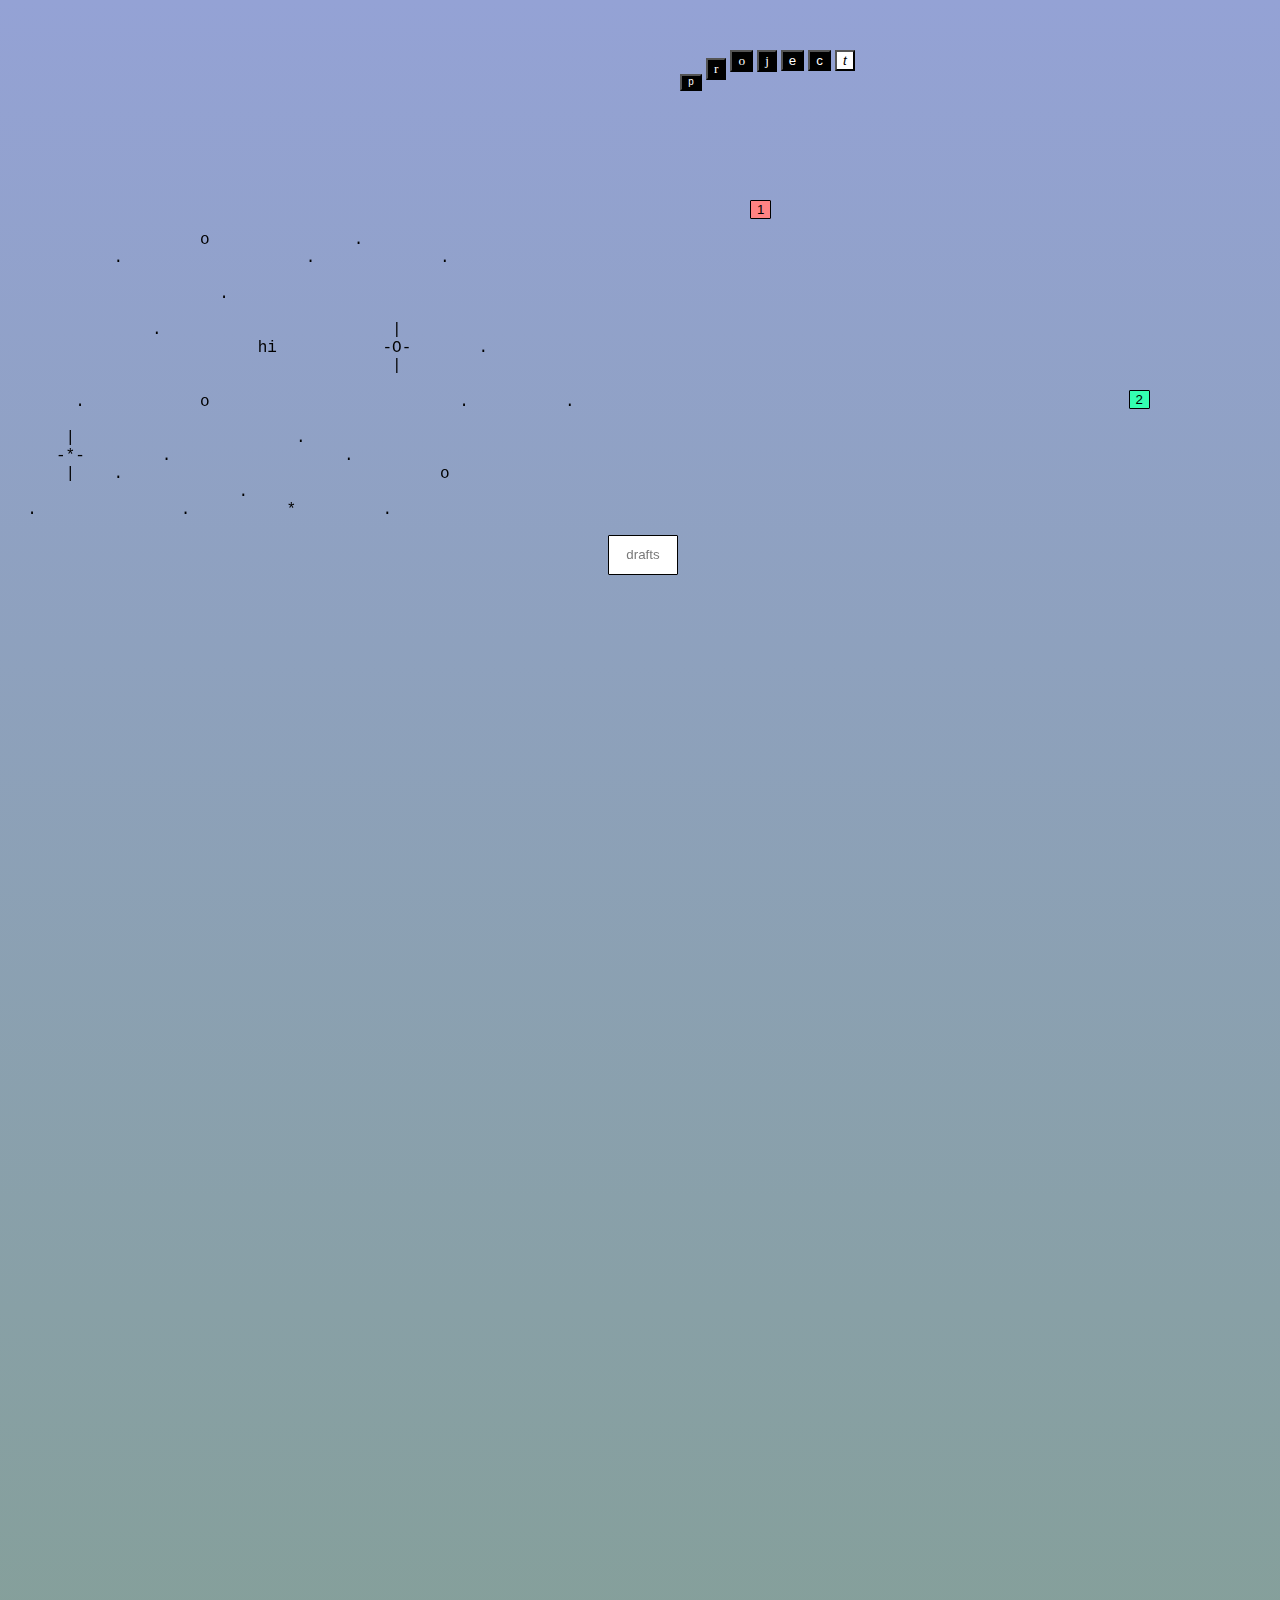
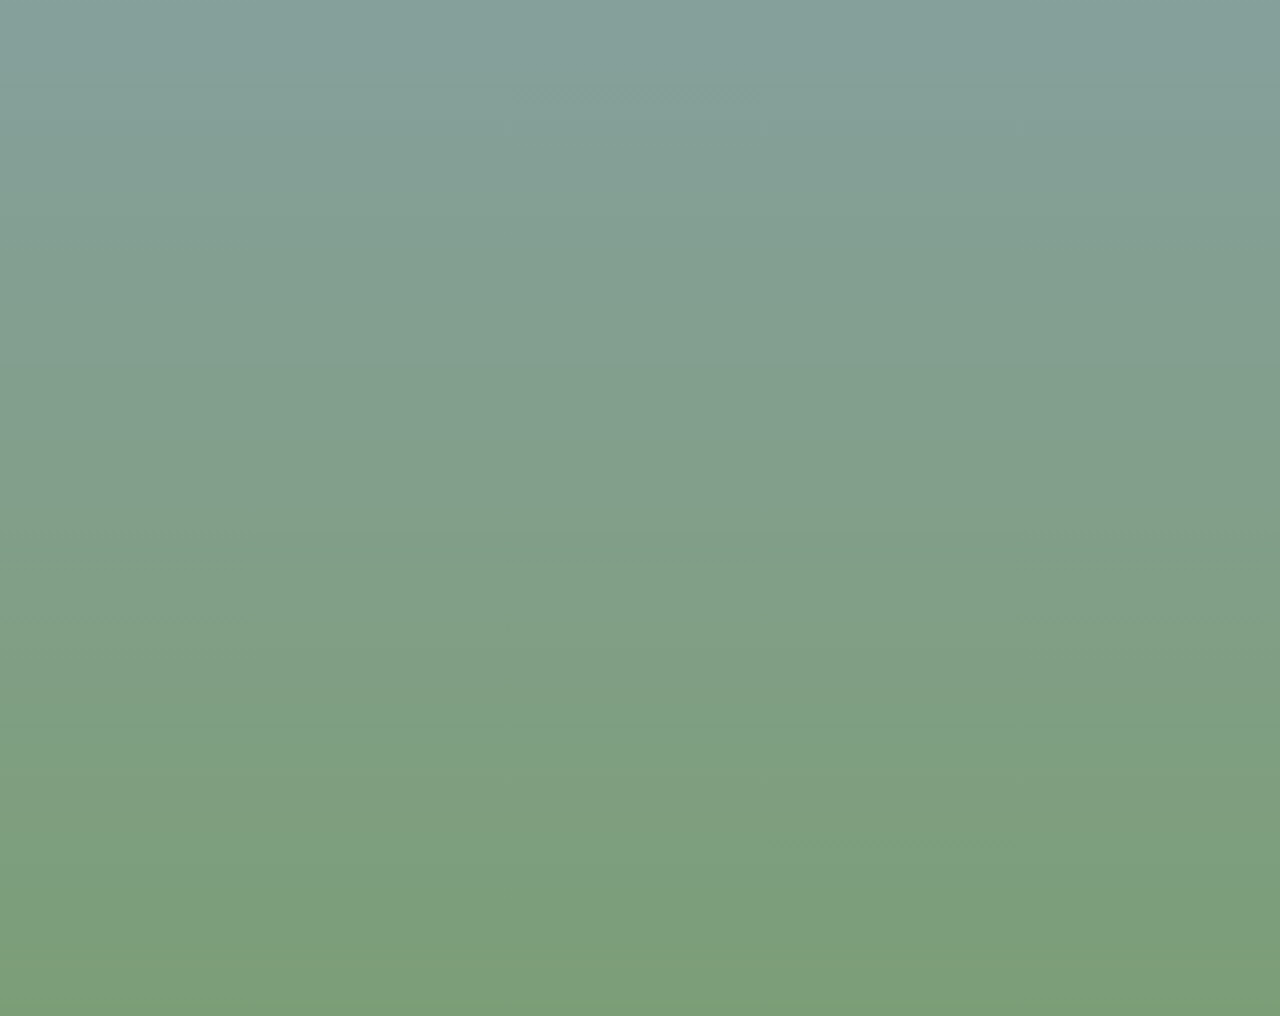
<file: index.html>
<!DOCTYPE html>
<html>
<head>
 <title>flipflipflip</title>
 <link rel="stylesheet" href="style.css">
</head>

<body>
    <div class="container">
        <button class="b1" onclick="location.href='project1.html'" type="button"> 1 </button>
        <button class="b2">2</button>

    </div>
    <div class="container2">
        <button class="bp"> p </button>
        <button class="br"> r </button>
        <button class="bo"> o </button>
        <button class="bj"> j </button>
        <button class="be"> e </button>
        <button class="bc"> c </button>
        <button class="bt"> t </button>
    </div>


<h2><pre>
                    o               .                                          
           .                   .             .
                         
                      .
         
               .                        |
                          hi           -O-       .
                                        |
                    
       .            o                          .          .
                   
      |                       .
     -*-        .                  .
      |    .                                 o
                        .                          
  .               .          *         . 
</pre>
<button class="b0" onclick="location.href='drafts.html'" type="button"> drafts </button>

   
</body>
</html>
</file>
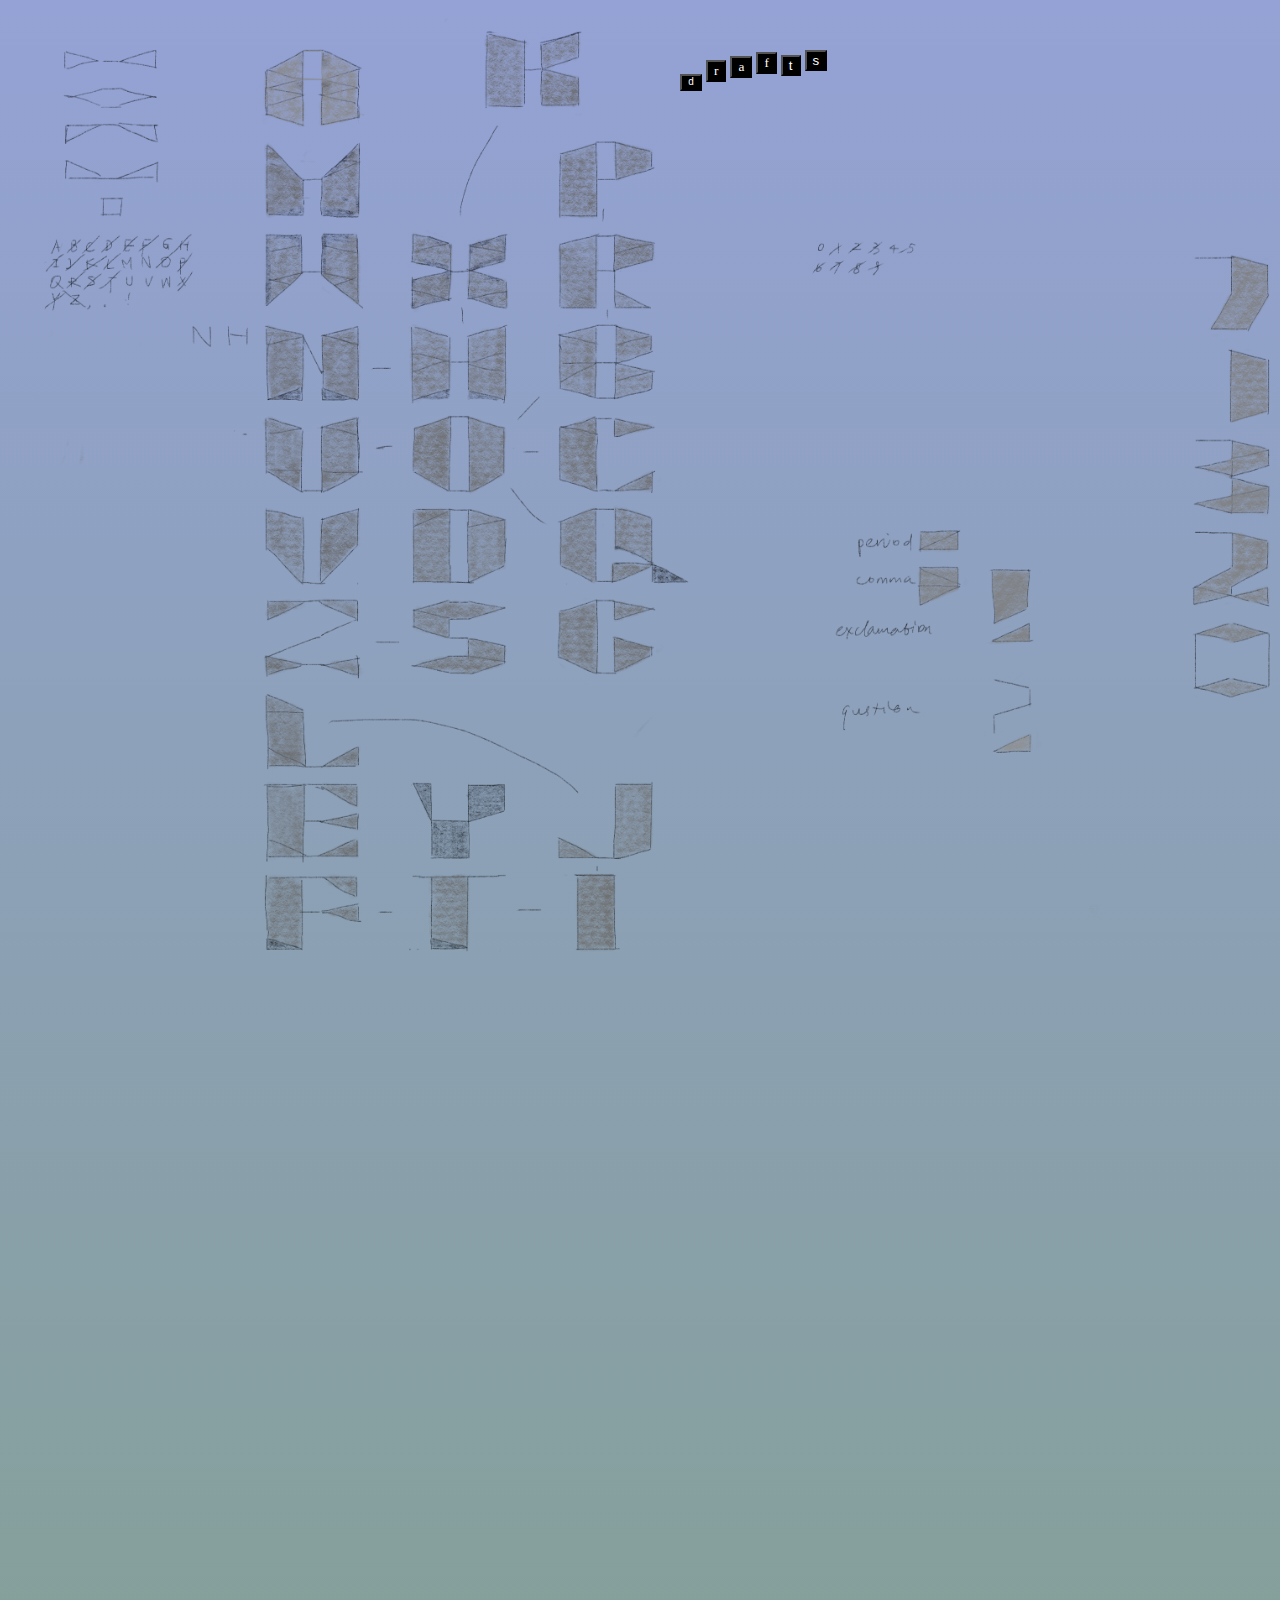
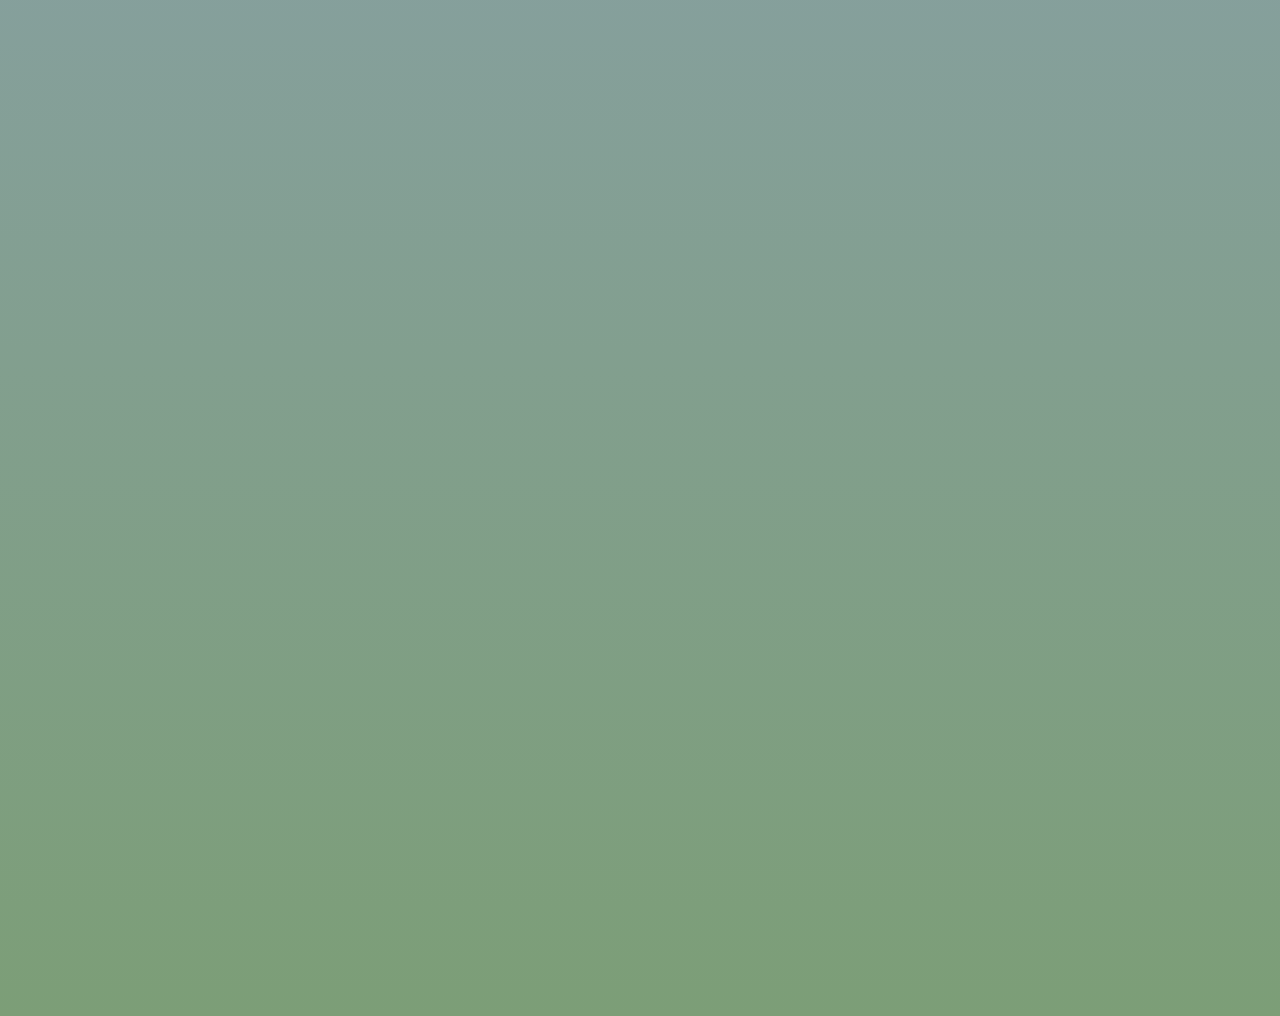
<file: drafts.html>
<!DOCTYPE html>
<html>
<head>
 <title>flipflipflip</title>
 <link rel="stylesheet" href="style.css">
 <style>
img{
    display:inline;
    width:70%;
}
.draft2{
    position:relative;
    top:-800px;
    right:-800px;
}
.bD{
    position:relative;
    top:20px;
    background:black;
    color:white;
    font-family:monospace;
font-size:10px;
animation:floating 2s infinite ease-in-out;
}
.bR{
    position:relative;
    top:10px;
    background:black;
    color:white;
    font-family:Georgia, 'Times New Roman', Times, serif;
    animation:floating 4s infinite ease-in-out;
}
.bA{
    position:relative;
    top:6px;
    background:black;
    color:white;
    font-family: fantasy;
    
}
.bF{
    position:relative;
    top:2px;
    background:black;
    color:white;
    font-family: fantasy;
}
.bT{
    position:relative;
    top:5px;
    background:black;
    color:white;
    animation:floating 1.5s infinite ease-in-out;

}
.bS{
    position:relative;
    top:0px;
    background:black;
    color:white;
}

 </style>
</head>
<body>
    <img src="dra1.png" alt="he?" class="draft1">
    <img src="dra2.png" alt="he?" class="draft2">
    <div class="container2">
        <button class="bD"> d </button>
        <button class="bR"> r </button>
        <button class="bA"> a </button>
        <button class="bF"> f </button>
        <button class="bT"> t </button>
        <button class="bS"> s </button>
    </div>
</body>
</file>
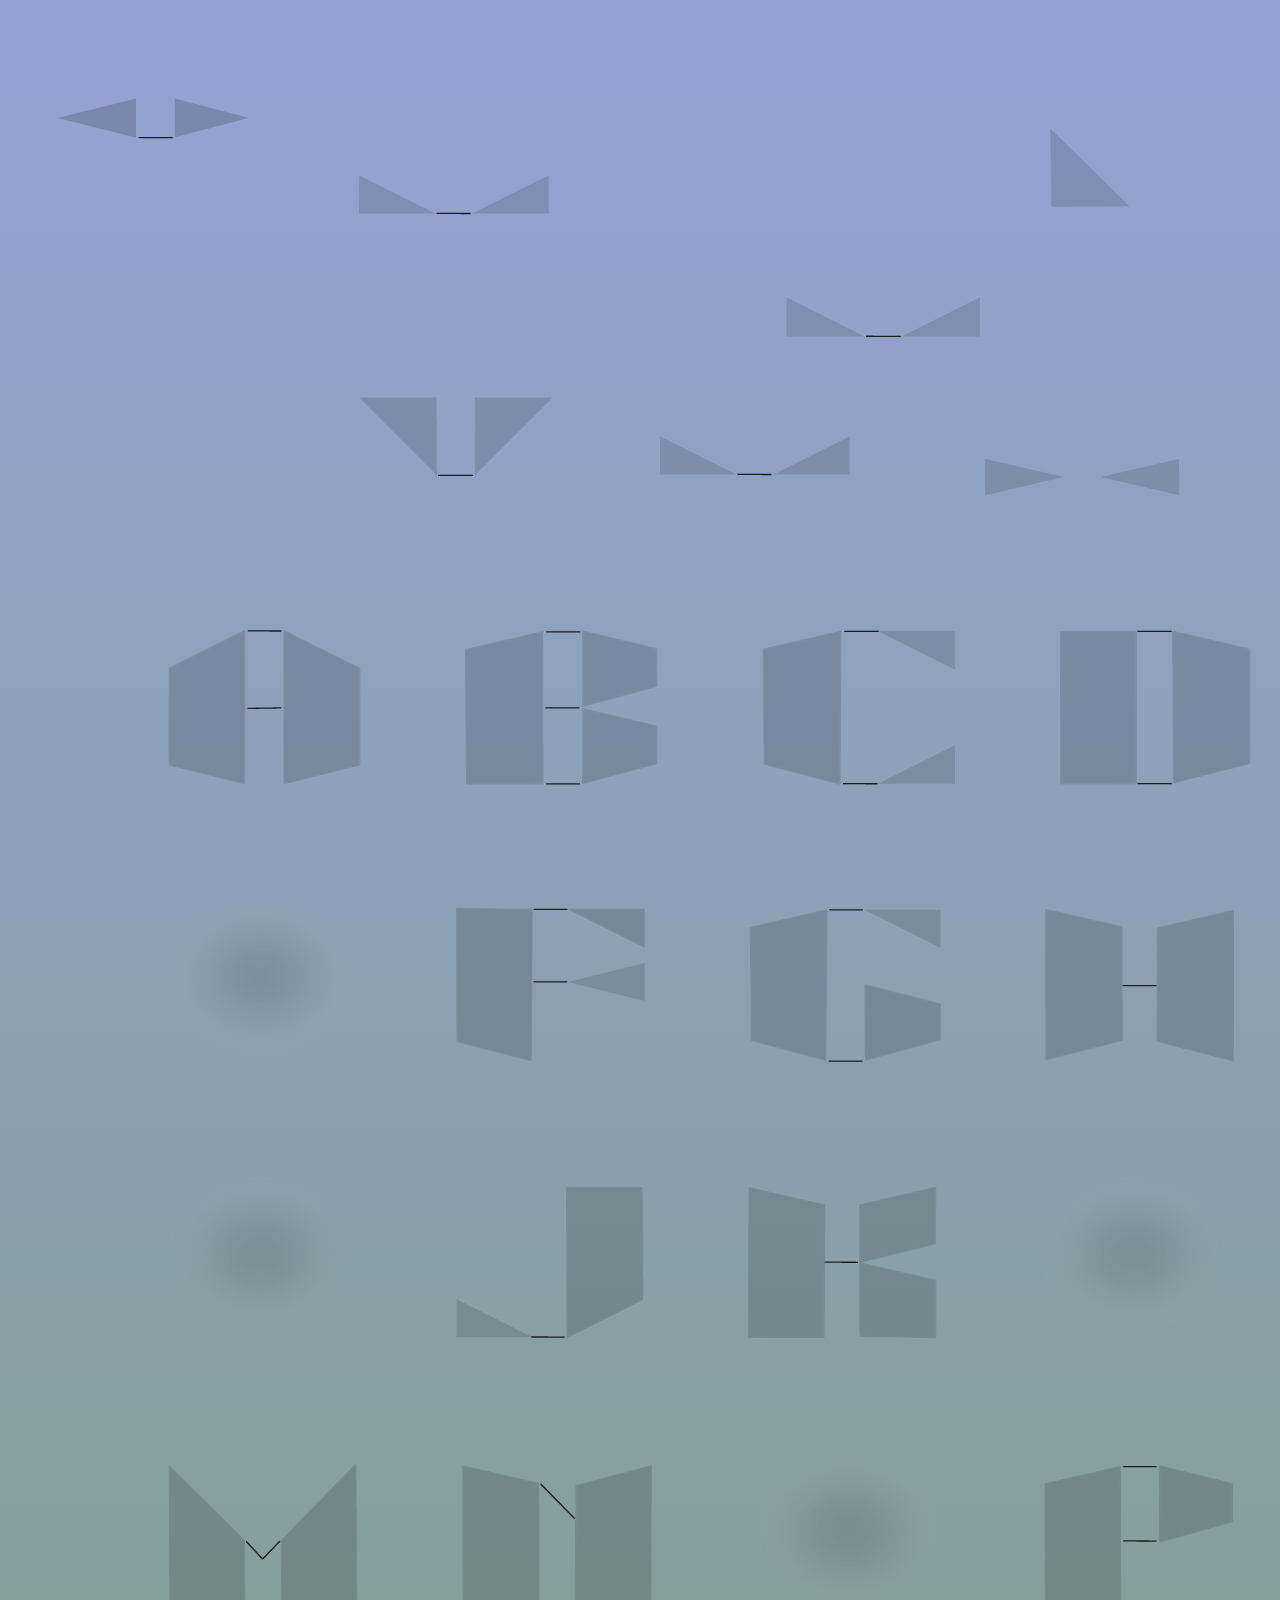
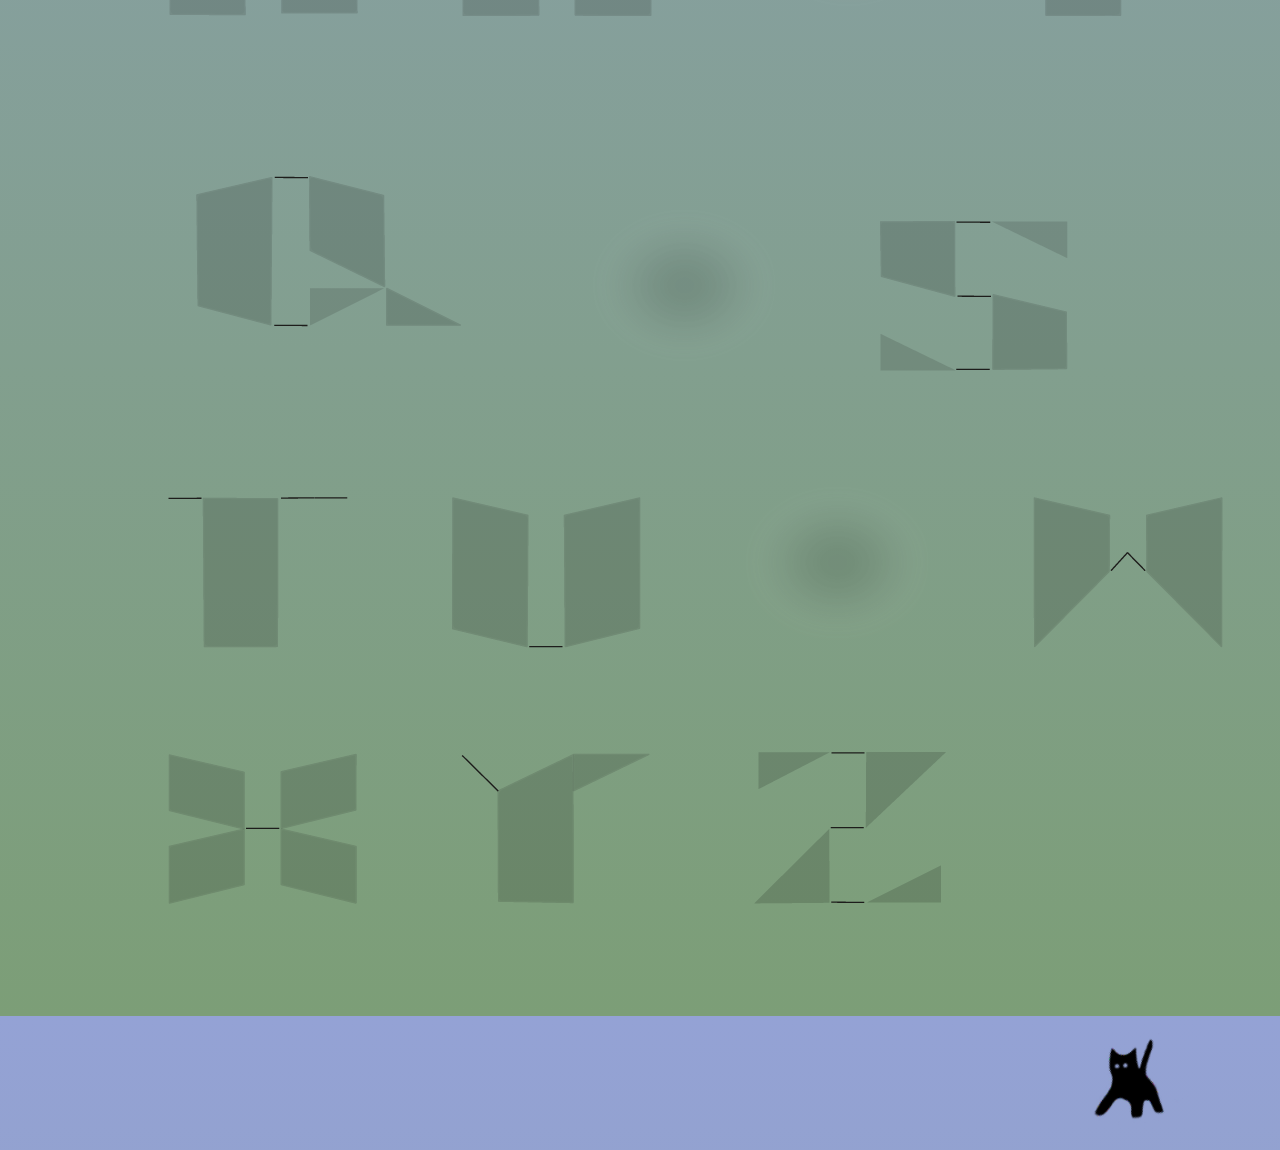
<file: project1.html>
<!DOCTYPE html>
<html>
<head>
 <title>heres project1</title>
 <link rel="stylesheet" href="style.css">
<style>
    /* body{
        display:inline-block;
        align-items:center; 
        /* without align itemns,img wouldnt size down proportionally 
     } */
</style>
</head>
<body>
   <!-- old contents -->
    <!-- <img src="find.png" alt="huh??" class="find">
    <img src="the.png" alt="huh" class="the">
     <img src="unit.png" alt="eh?" class="unit"> 
     <img src="u.png" alt="eh?" class="u">
     <img src="n.png" alt="eh?" class="n">
     <img src="i.png" alt="watshappening" class="i">
     <img src="t.png" alt="ha?" class="t"> -->
    <!-- <div class="nest">
        <img src="kitty.png" alt="patronus off-duty" class="image">
        <img src="kitty 2.png" alt="patronus off-duty" class="transform">
    </newwwww-->
     <div class="first line">
      <div class="R">
        <img src="r.png" alt="huh" class="r">
        <img src="runit.png" alt="huh" class="runit">
      </div>
      <div class="E">
        <img src="e.png" alt="huh" class="e">
        <img src="eunit.png" alt="huh" class="eunit">
      </div>
      <div class="I">
        <img src="i.png" alt="huh" class="i">
        <img src="iunit.png" alt="huh" class="iunit">
      </div>
    </div>

    <div class="secondline">
       <div class="V">
         <img src="v.png" alt="huh" class="v">
         <img src="vunit.png" alt="huh" class="vunit">
       </div>
       <div class="E2">
         <img src="e.png" alt="huh" class="e2">
         <img src="eunit.png" alt="huh" class="e2unit">
        </div>
        <div class="L">
            <img src="l.png" alt="huh" class="l">
            <img src="lunit.png" alt="huh" class="lunit">
        </div>
      <div class="O">
         <img src="o.png" alt="huh" class="o">
          <img src="ounit.png" alt="huh" class="ounit">
      </div>
    </div>
     <!-- the entire alphabet -->
<div class="alphabet">
<img src="a.png" alt="huh" class="a">
<img src="b.png" alt="huh" class="b">
<img src="c.png" alt="huh" class="c">
<img src="d.png" alt="huh" class="b">
<img src="empty.png" alt="huh" class="empty">
<img src="f.png" alt="huh" class="b">
<img src="g.png" alt="huh" class="b">
<img src="h.png" alt="huh" class="b">
<img src="empty.png" alt="huh" class="empty">
<img src="j.png" alt="huh" class="j">
<img src="k.png" alt="huh" class="k">
<img src="empty.png" alt="huh" class="empty">
<img src="m.png" alt="huh" class="m">
<img src="n.png" alt="huh" class="n">
<img src="empty.png" alt="huh" class="empty">
<img src="p.png" alt="huh" class="p">
<img src="q.png" alt="huh" class="q">
<img src="empty.png" alt="huh" class="empty">
<img src="s.png" alt="huh" class="s">
<img src="t.png" alt="huh" class="t">
<img src="u.png" alt="huh" class="u">
<img src="empty.png" alt="huh" class="empty">
<img src="w.png" alt="huh" class="w">
<img src="x.png" alt="huh" class="x">
<img src="y.png" alt="huh" class="y">
<img src="z.png" alt="huh" class="z">
   <div class="nest">
      <img src="kitty.png" alt="patronus off-duty" class="image">
      <img src="kitty 2.png" alt="patronus off-duty" class="transform">
    </div>
</div>
 
</body>
</html>
</file>
<file: style.css>
body{
  
  height: 2600px;
  width: 1000px;
  /* display:flex; */
  background-image: linear-gradient(rgb(148, 162, 213), rgb(124, 158, 119))
}
h2{
    position:fixed;
    top:200px;
    font-weight: lighter;
    font-size:large;
  }

.container{
    width:300px;
    height:300px;
    position:absolute;
    left:550px;
    top:300px;
    /* background:white; */
}
.b0{
    position:relative;
    left:600px;
  margin:0px;
  width:70px;
  height:40px;
  border-radius: 1px;
  background:rgb(255, 255, 255);
  color:rgb(121, 121, 121);
  border: 0.3px solid #000;
  border-radius: 1px;
  transition:all 2s ease 0.5s;
  cursor:pointer;

}
.b0:hover {
    transform: rotateY(170deg);
  background:rgb(56, 99, 228);
  transition: all 0.3s;  
}
.b1{
    position:relative;
    left:200px;
    bottom:100px;
    background:rgb(255, 131, 131);
  color:rgb(0, 0, 0);
  border: 0.3px solid #000;
  border-radius: 1px;
  transition:all 2s ease 0.5s;
  cursor:pointer;
}
.b1:hover{
  background:rgb(56, 99, 228);
  transition: all 0.3s;   
}
.b2{
    position:absolute;
    right:-300px;
    top:90px;
    background:rgb(52, 255, 177);
  color:rgb(0, 0, 0);
  border: 0.3px solid #000;
  border-radius: 1px;
  transition:all 2s ease 0.5s;
  cursor:pointer;
}
.b2:hover{
  background:rgb(56, 99, 228);
  transition: all 0.3s;   
}

.container2{
    width:200px;
    height: 30px;
    position:absolute;
    right: 400px;
    top:50px;
    /* background: #000; */
}

/* reference:https://www.youtube.com/watch?v=so5gizA6hNo */
@keyframes floating{
    50%{
        transform: translateY(-10px);
    }
}
.bp{
    position:relative;
    top:20px;
    background:black;
    color:white;
    font-family:monospace;
font-size:10px;
animation:floating 2s infinite ease-in-out;
}
.br{
    position:relative;
    top:8px;
    background:black;
    color:white;
    font-family:Georgia, 'Times New Roman', Times, serif;
}
.bo{
    position:relative;
    top:0px;
    background:black;
    color:white;
    font-family: fantasy;
}
.bj{
    position:relative;
    top:0px;
    background:black;
    color:white;
    font-family: fantasy;
}
.be{
    position:relative;
    top:0px;
    background:black;
    color:white;
}
.bc{
    position:relative;
    top:0px;
    background:black;
    color:white;
}
.bt{
    position:relative;
    top:0px;
    background:white;
    color:black;
    font-style: oblique;
}
.find{
    width:90%;
    position:relative;
   left:270px;
   top:100px;
}
.the{
    width:100%;
    position:relative;
    left:100px;
    margin:100px;
}

/* old project1 contents */
/* .unit{
    width:100%;
    position:relative;
    left:230px;
    top:-190px;
    }

.u{
    width:16%;
    position:relative;
    left:290px;
    top:-307px;
    transition: 2s;
}
.u:hover{
    transform: rotateY(180deg);
    opacity:0.2;
}
.n{
    width:7%;
    position:relative;
    left:397px;
    top:-405px;
    transition: 2s;

}
.n:hover{
    transform: rotateX(180deg);
    opacity:0.2;
}
.i{
    width:8%;
    position:relative;
    left:600px;
    top:-312px;
    transition: 2s;
    
}
.i:hover{
    opacity:0.2;
}
.t{
    width:66px;
    position:relative;
    left:718px;
    top:-405px;
    transition: 2s;
}
.t:hover{
    opacity:0.2;
}




/* new project 1 */
.first line{
    display:block;
}

/* the R */
.R{
    margin:50px;
    padding:0;
    border:0;
    display:inline-block;
    /* background: white; */
    z-index:1;
}
.r{
    position:relative;
    opacity:0;
    /* unhover delay */
    transition: 0.6s ease 1s; 

}
.runit{
    position: absolute;
    left:58px;
    transition: 1s ease; 

}
.runit:hover{
    opacity:0;
        transition: 1.5s ease; 

}

.R:hover .r{
    opacity:1;
    transition: all 0.5s ease-out;
}
/* the E */
.E{
    margin:50px;
    padding:0;
    border:0;
    display:inline-block;
    /* background: white; */
}
.e{
    position:relative;
    left:0;
    opacity:0;
    /* unhover delay */
    transition: 0.6s ease 1s; 

}
.eunit{
    position: absolute;
    left: 358px;
    transition: 1s ease; 

}
.eunit:hover{
    opacity:0;
        transition: 1.5s ease; 

}

.E:hover .e{
    opacity:1;
    transition: all 0.5s ease-out;
}
/* the V */
.V{
    margin:50px;
    padding:0;
    border:0;
    display:inline-block;
    /* background: white; */
}
.v{
    position:relative;
    left:300px;
    opacity:0;
    /* unhover delay */
    transition: 0.6s ease 1s; 

}
.vunit{
    position: absolute;
    left: 358px;
    transition: 1s ease; 

}
.vunit:hover{
    opacity:0;
        transition: 1.5s ease; 

}

.V:hover .v{
    opacity:1;
    transition: all 0.5s ease-out;
}
/* E again */
.E2{
    margin:50px;
    padding:0;
    border:0;
    display:inline-block;
    /* background: white; */
}
.e2{
    position:relative;
    left:300px;
    opacity:0;
    /* unhover delay */
    transition: 0.6s ease 1s; 

}
.e2unit{
    position: absolute;
    left: 659px;
    transition: 1s ease; 

}
.e2unit:hover{
    opacity:0;
        transition: 1.5s ease; 

}

.E2:hover .e2{
    opacity:1;
    transition: all 0.5s ease-out;
}
/* L is here */
.L{
    margin:50px;
    padding:0;
    border:0;
    display:inline-block;
    /* background: white; */
}
.l{
    position:absolute;
    top:180px;
    right:300px;
    opacity:0;
    /* unhover delay */
    transition: 0.6s ease 1s; 

}
.lunit{
    position: absolute;
    top:180px;
    right: 300px;
    transition: 1s ease; 

}
.lunit:hover{
    opacity:0;
        transition: 1.5s ease; 

}

.L:hover .l{
    opacity:1;
    transition: all 0.5s ease-out;
}
/* I is here */
.I{
    margin:50px;
    padding:0;
    border:0;
    display:inline-block;
    /* background: white; */
}
.i{
    position:absolute;
    top:50px;
    right:150px;
    opacity:0;
    transition: 0.6s ease 1s; 

}
.iunit{
    position: absolute;
    top:50px;
    right: 150px;
    transition: 1s ease; 

}
.iunit:hover{
    opacity:0;
        transition: 1.5s ease; 

}

.I:hover .i{
    opacity:1;
    transition: all 0.5s ease-out;
}
/* O is here */
.O{
    margin:50px;
    padding:0;
    border:0;
    display:inline-block;
    /* background: white; */
}
.o{
    position:absolute;
    top:400px;
    right:100px;
    opacity:0;
    transition: 0.6s ease 1s; 

}
.ounit{
    position: absolute;
    top:400px;
    right: 100px;
    transition: 1s ease; 

}
.ounit:hover{
    opacity:0;
        transition: 1.5s ease; 

}

.O:hover .o{
    opacity:1;
    transition: all 0.5s ease-out;
}

.secondline{
    display:block;
    /* background:white; */
}
/* alphabet */
.alphabet{
    display:inline-block;
    justify-content: center;
    margin-left:60px;
    padding:50px;
    width:1200px;
    height:1200px;
}
.a{
    margin:50px;
}
.b{
    margin:50px;
}
.c{
    margin:50px;
}
.d{
    margin:50px;
}
.empty{
    margin:50px;
}
.f{
    margin:50px;
}
.g{
    margin:50px;
}
.h{
    margin:50px;
}
.j{
    margin:50px;
}
.k{
    margin:50px;
}
.m{
    margin:50px;
}
.n{
    margin:50px;
}

.p{
    margin:50px;
}
.q{
    margin:50px;
}
.s{
    margin:50px;
}
.t{
    margin:50px;
}
.u{
    margin:50px;
}
.w{
    margin:50px;
}
.x{
    margin:50px;
}
.y{
    margin:50px;
}
.z{
    margin:50px;
}
/* kitty */
  .nest{
    background: white;
   }
  .nest:hover .image{
    opacity:0;
    }
  .image{ 
    width: 10%;
    padding-bottom: 10px;
    position:absolute;
    bottom: -1850px;
    right:90px;
    opacity: 100;
  }

  .transform{
    width: 10%;
    padding-bottom: 10px;
    position: absolute;
    bottom:-1850px;
    right:90px;
    opacity:0;
  }
  .transform:hover{
    opacity:100;
  }
</file>
